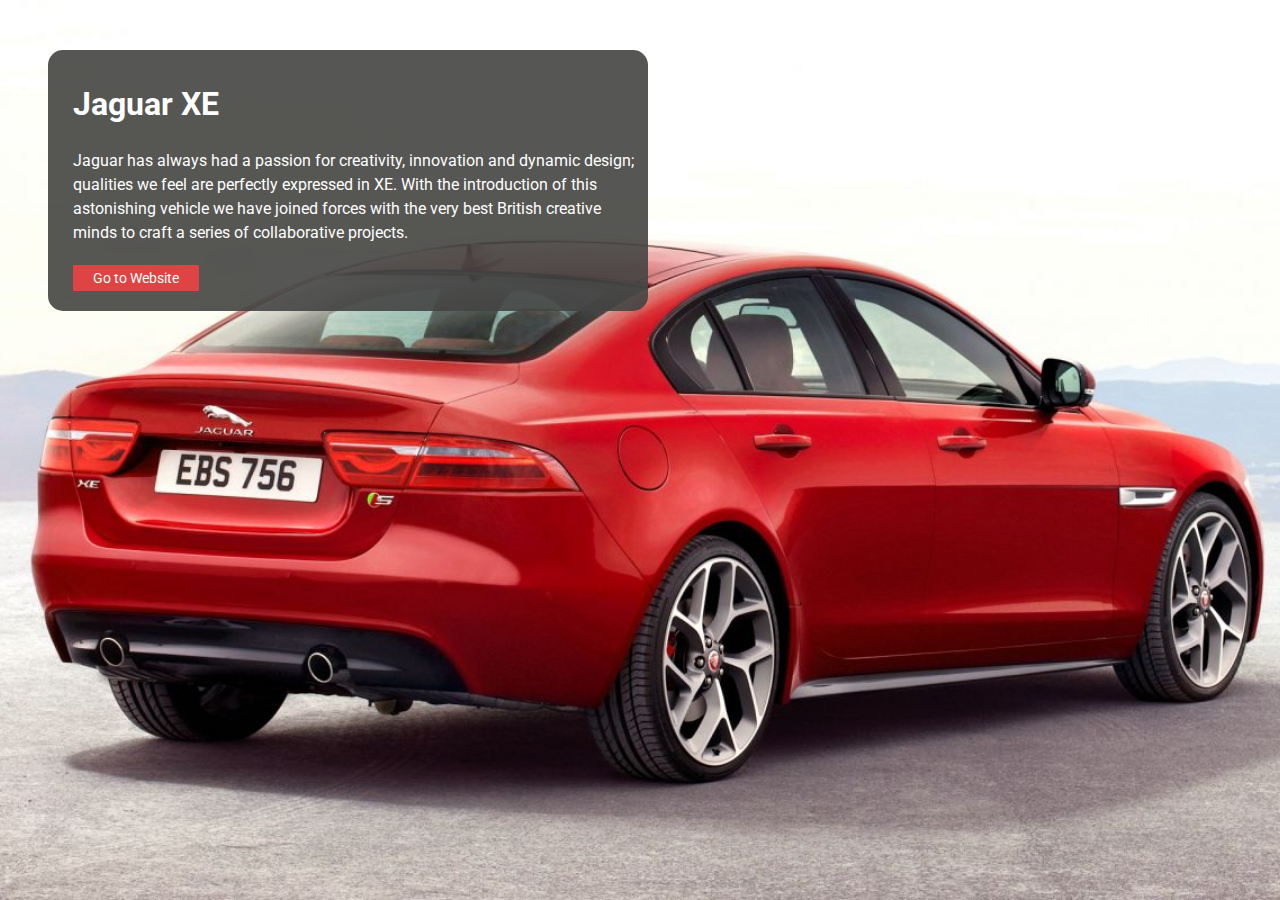
<file: index.html>
<!DOCTYPE html>
<html lang="en" dir="ltr">
  <head>
    <meta charset="utf-8">
    <link rel="stylesheet" href="css/style.css">
    <link href="https://fonts.googleapis.com/css?family=Roboto:400,700" rel="stylesheet">
    <meta name="viewport" content="width=device-width, initial-scale=1.0">
    <title></title>
  </head>
  <body>
    <section>
        <div class="container">
          <h1>Jaguar XE</h1>
          <p>Jaguar has always had a passion for creativity, innovation and dynamic design; qualities we feel are perfectly expressed in XE. With the introduction of this astonishing vehicle we have joined forces with the very best British creative minds to craft a series of collaborative projects.</p>
          <a href="https://www.jaguar.com/jaguar-range/xe/index.html" target="_blank">Go to Website</a>
        </div>
    </section>
  </body>
</html>
</file>
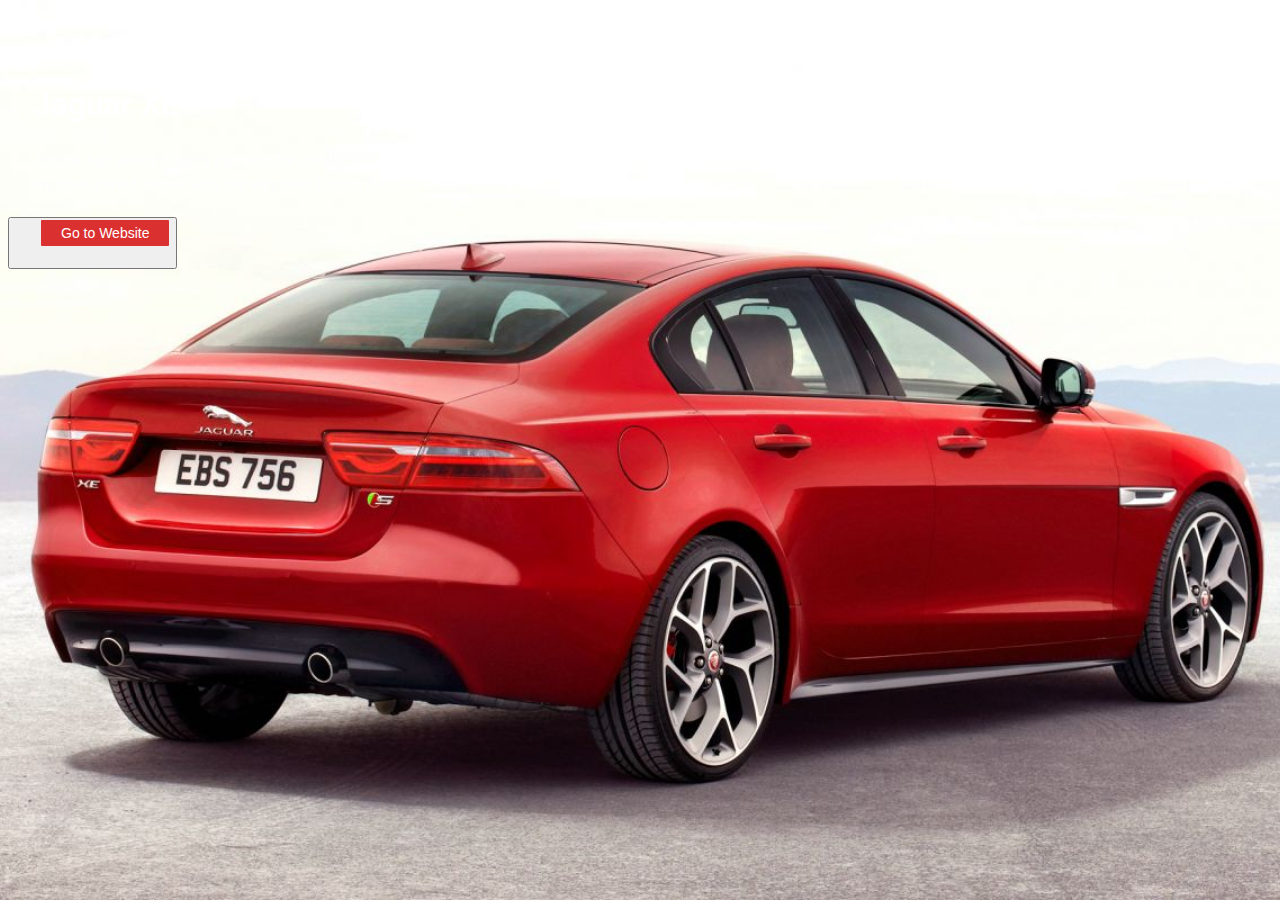
<file: landing.html>
<!DOCTYPE html>
<!DOCTYPE html>
<html lang="en" dir="ltr">
  <head>
    <meta charset="utf-8">
    <link rel="stylesheet" href="css/style.css">
    <link href="https://fonts.googleapis.com/css?family=Roboto:400,700" rel="stylesheet">
    <meta name="viewport" content="width=device-width, initial-scale=1.0">
    <title></title>
  </head>
  <body>
    <section>
        <div class="container">
        </div>
        <div class="text">
          <h1>Jaguar XE</h1>
          <p>Jaguar has always had a passion for creativity, innovation and dynamic design; qualities we feel are perfectly expressed in XE. With the introduction of this astonishing vehicle we have joined forces with the very best British creative minds to craft a series of collaborative projects.</p>
          <button type="button" name="button"> <a href="https://www.jaguar.com/jaguar-range/xe/index.html" target="_blank">Go to Website</a></button>
        </div>
    </section>
  </body>
</html>
</file>
<file: css/style.css>
html{
  font-family: 'Roboto',sans-serif;
  color: white;
  /*min-width: 768px;*/
  background: url("../images/jaguar-xe.jpg") no-repeat center center fixed;
  -webkit-background-size: cover;
  -moz-background-size: cover;
  -o-background-size: cover;
  background-size: cover;
}
section{
  position: relative;
}
.container{ /*Creo el recuadro para el texto*/
  background-color: #444442;
  display: block;
  width: 99%;
  height: 100%;
  margin-top: 50px;
  margin-left: 40px;
  max-width: 600px;
  opacity: 0.9;
  z-index: 1;
  border-radius: 15px;
  color: white;
}
h1{
  padding: 35px 0px 0px 25px;
}
p{
  font-size: 16px;
  line-height: 1.5;
  margin-bottom: 20px;
  display: block;
  padding: 5px 0px 0px 25px;
}
a{
  background-color: #DB3030;
  display: inline-block;
  color: inherit;
  border: none;
  border-radius: 1px;
  text-decoration: inherit;
  font-size: 14px;
  margin-bottom: 20px;
  margin-left: 25px;
  padding: 5px 20px 5px 20px;
  opacity: 1;
}
a:link {
  text-decoration: none;
  color: white;
}

a:visited {
  text-decoration: none;
  color: white;
}
@media screen and (max-width: 705px){
  .container{
    margin-top: 60px;
    margin-left: auto;
    width: 100%;
  }
}
</file>
